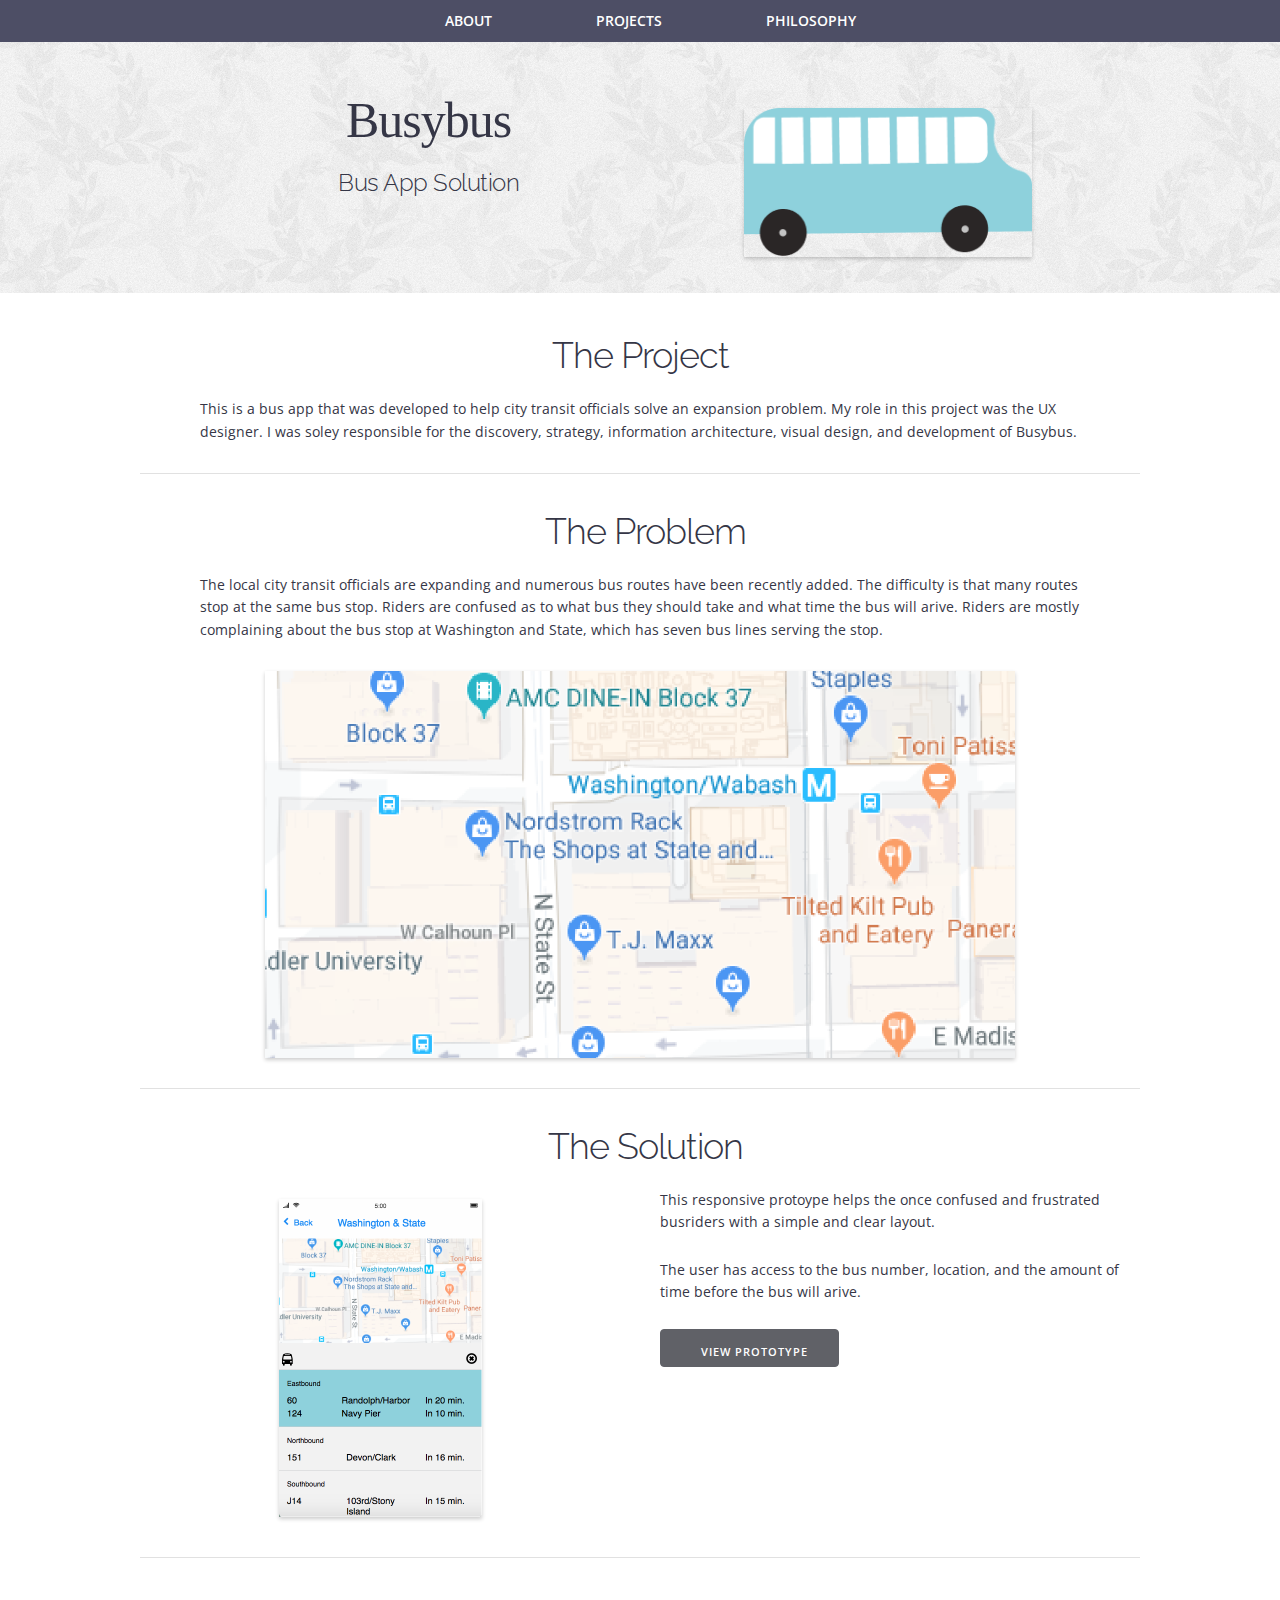
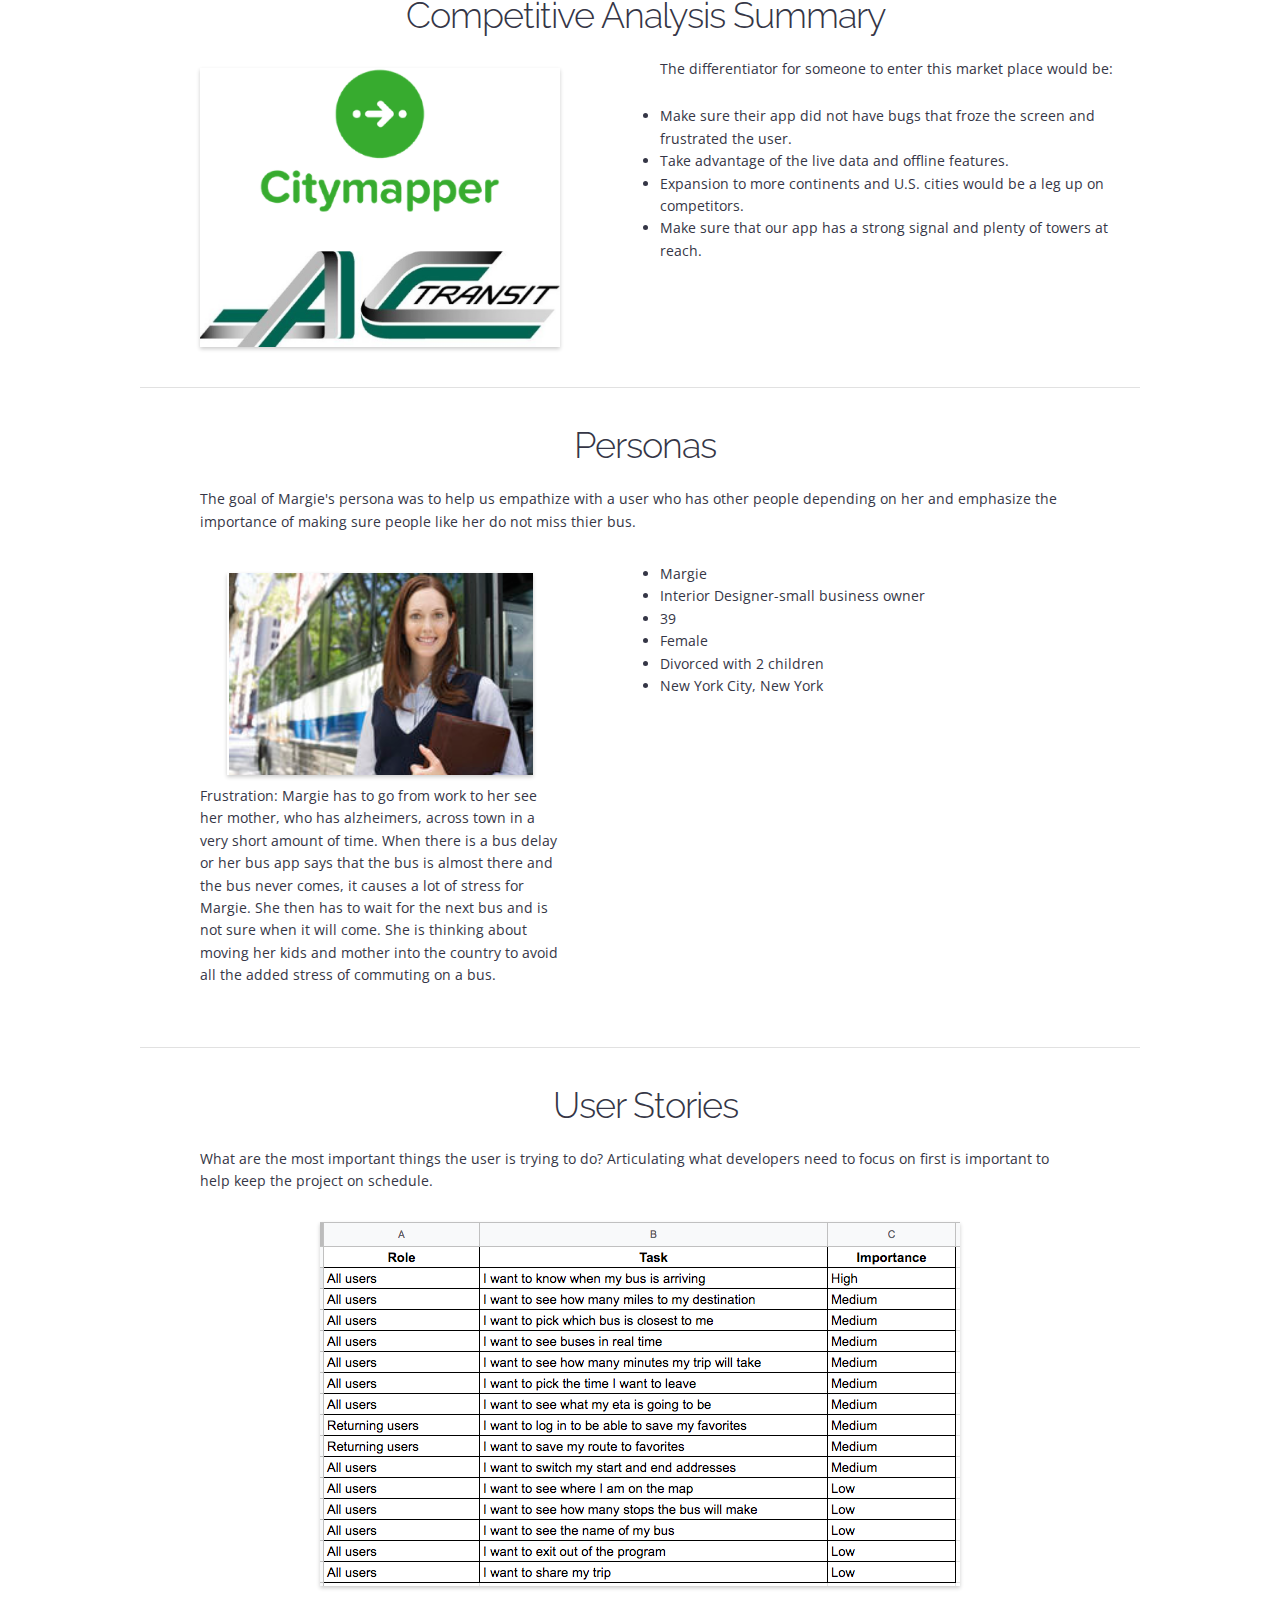
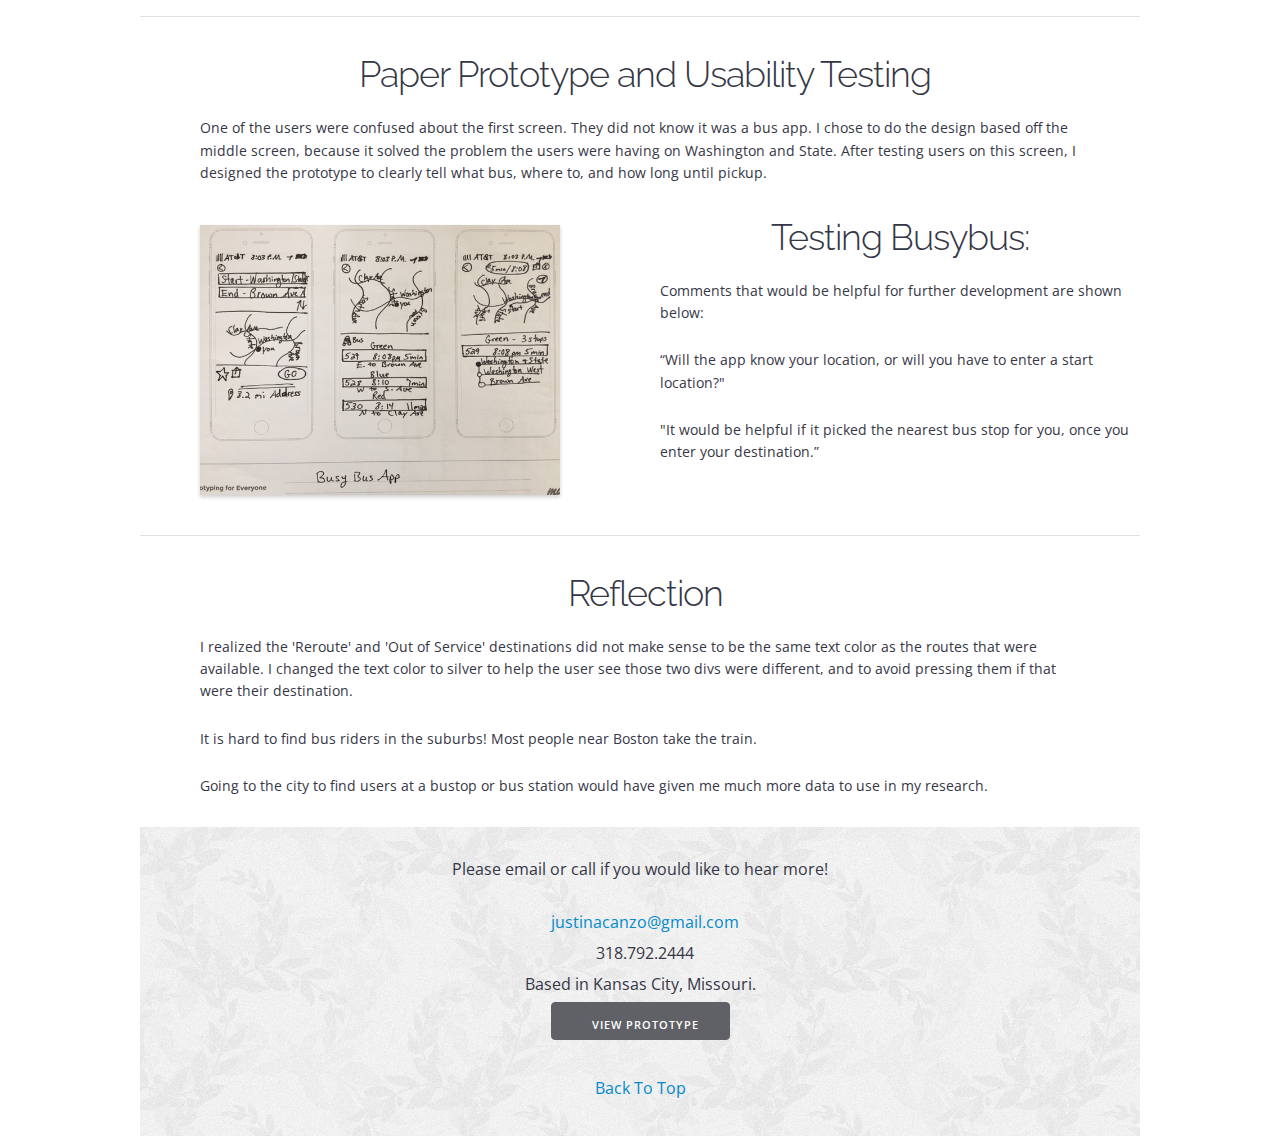
<file: busybus.html>
<!DOCTYPE html>
<html lang="en">

<head>
	<title>Justina Canzoneri</title>
	<meta name="description" content="Justina Canzoneri is a UX designer in the Greater Boston area.">
	<meta charset="utf-8">
	<meta name="viewport" content="width=device-width, initial-scale=1.0">

	<!-- FONT -->
	<link href="https://fonts.googleapis.com/css?family=Carolyna+Two|Open+Sans|Raleway" rel="stylesheet">

	<!-- CSS -->
	<link rel="stylesheet" href="css/normalize.css" type="text/css">
	<link rel="stylesheet" href="css/skeleton.css" type="text/css">
	<link rel="stylesheet" href="css/style.css" type="text/css">
	<link rel="stylesheet" href="https://use.fontawesome.com/releases/v5.6.3/css/all.css" integrity="sha384-UHRtZLI+pbxtHCWp1t77Bi1L4ZtiqrqD80Kn4Z8NTSRyMA2Fd33n5dQ8lWUE00s/" crossorigin="anonymous">


	<!-- Favicon -->
	<link rel="icon" type="image/png" href="images/favicon.png">

	<script>
		(function (i, s, o, g, r, a, m) {
			i['GoogleAnalyticsObject'] = r;
			i[r] = i[r] || function () {
				(i[r].q = i[r].q || []).push(arguments)
			}, i[r].l = 1 * new Date();
			a = s.createElement(o),
				m = s.getElementsByTagName(o)[0];
			a.async = 1;
			a.src = g;
			m.parentNode.insertBefore(a, m)
		})(window, document, 'script', 'https://www.google-analytics.com/analytics.js', 'ga');

		ga('create', 'UA-27546356-1', 'auto');
		ga('send', 'pageview');
	</script>

</head>

<body>

	<!--Nav Start-->
	<nav class="navbar">
		<ul class="nav">
			<li><a href="index.html">About</a></li>
			<li><a href="index.html#projects">Projects</a></li>
			<li><a href="index.html#philosophy">Philosophy</a></li>
		</ul>
	</nav>
	<!--Nav End-->

	<!--Header Start-->
	<div class="pattern">
		<div class="container">
			<a class="anchor" id="top"></a>
			<div class="row">
				<div class="seven columns casetitle2">
					<h1>Busybus</h1>

					<h5>Bus App Solution</h5>
				</div>
				<div class="five columns">
					<img src="images/busybus_vector.png" class="u-max-full-width" alt="Busybus logo">
				</div>
			</div>
		</div>
	</div>
	<div class="container" id="casebody">
		<h2>The Project</h2>
		<p class="centerfull">This is a bus app that was developed to help city transit officials solve an expansion problem. My role in this project was the UX designer. I was soley responsible for the discovery, strategy, information architecture, visual design, and development of Busybus.</p>
		<hr>

		<h2><i class="far fa-thumbs-down"></i>The Problem</h2>
		<p class="centerfull"> The local city transit officials are expanding and numerous bus routes have been recently added. The difficulty is that many routes stop at the same bus stop. Riders are confused as to what bus they should take and what time the bus will arive.

Riders are mostly complaining about the bus stop at Washington and State, which has seven bus lines serving the stop.</p>
		<img src="images/busybus_map.png" class="u-max-full-width centerimage" alt="Busybus map">
		<hr>

		<h2><i class="far fa-thumbs-up"></i>The Solution</h2>
		<div class="row">
			<div class="six columns">
				<img src="images/busybus.png" class="u-max-full-width centerimage" alt="busybus prototype">
			</div>
			<div class="six columns">
				<p>This responsive protoype helps the once confused and frustrated busriders with a simple and clear layout.</p>
				<p>The user has access to the bus number, location, and the amount of time before the bus will arive.</p>
				<p></p>
				<a class="button button-primary" href="https://justinacanzo.github.io/Busy-Bus-App/" target="_blank"><i class="fas fa-mobile-alt" style="font-size:20px;margin-top:8px;"></i> View Prototype</a>
			</div>
		</div>
		<hr>

		<h2><i class="fa fa-desktop"></i> Competitive Analysis Summary</h2>
		<div class="row">

			<div class="six columns">
				<img src="images/buslogos.png" class="u-max-full-width centerimage" alt="Logo competitive analysis">
			</div>

			<div class="six columns">
				<p>The differentiator for someone to enter this market place would be:</p>
				<ul>
					<li>Make sure their app did not have bugs that froze the screen and frustrated the user.</li>
					<li>Take advantage of the live data and offline features.</li>
					<li>Expansion to more continents and U.S. cities would be a leg up on competitors.</li>
					<li>Make sure that our app has a strong signal and plenty of towers at reach.</li>
				</ul>
			</div>
		</div>
		<hr>



		<h2><i class="fa fa-users"></i>Personas</h2>
		<p class="centerfull">The goal of Margie's persona was to help us empathize with a user who has other people depending on her and emphasize the importance of making sure people like her do not miss thier bus.</p>
		<div class="row">
			<div class="six columns">
				<img src="images/margie_persona.png" class="u-max-full-width centerimage" alt="persona image">
				<p class="centerfull">Frustration:  Margie has to go from work to her see her mother, who has alzheimers, across town in a very short amount of time. When there is a bus delay or her bus app says that the bus is almost there and the bus never comes, it causes a lot of stress for Margie. She then has to wait for the next bus and is not sure when it will come. She is thinking about moving her kids and mother into the country to avoid all the added stress of commuting on a bus.</p>
			</div>
			<div class="six columns">
				<ul>
				<li>Margie</li>
				<li>Interior Designer-small business owner</li>
				<li>39</li>
				<li>Female</li>
				<li>Divorced with 2 children</li>
				<li>New York City, New York</li>
				</ul>
			</div>
		</div>
		<hr>

		<h2><i class="fa fa-edit"></i> User Stories </h2>
		<p class="centerfull">What are the most important things the user is trying to do? Articulating what developers need to focus on first is important to help keep the project on schedule.</p>
		<img src="images/User_story.png" class="u-max-full-width centerimage" alt="wireframes">
		<hr>

		<h2><i class="fa fa-pen"></i> Paper Prototype and Usability Testing </h2>
		<p class="centerfull">One of the users were confused about the first screen. They did not know it was a bus app. I chose to do the design based off the middle screen, because it solved the problem the users were having on Washington and State. After testing users on this screen, I designed the prototype to clearly tell what bus, where to, and how long until pickup.</p>
		<div class="row">

			<div class="six columns">
				<img src="images/busybus_prototype.png" class="u-max-full-width centerimage" alt="paper prototype">

			</div>
			<div class="six columns">
				<h2>Testing Busybus:</h2>
				<p>Comments that would be helpful for further development are shown below:</p>
				<p>“Will the app know your location, or will you have to enter a start location?"</p>
				<p>"It would be helpful if it picked the nearest bus stop for you, once you enter your destination.”</p>
			</div>
		</div>
		<hr>

		<h2><i class="fas fa-search"></i> Reflection</h2>
		<div class="row">

			<div class="six columns">
			</div>
			<div class="centerfull">
				<p>I realized the 'Reroute' and 'Out of Service' destinations did not make sense to be the same text color as the routes that were available. I changed the text color to silver to help the user see those two divs were different, and to avoid pressing them if that were their destination.</p>
				<p>It is hard to find bus riders in the suburbs! Most people near Boston take the train.</p>
				<p>Going to the city to find users at a bustop or bus station would have given me much more data to use in my research.</p>
			</div>
			</div>
	<!--Contact Start-->
	<div class="pattern">
		<div id="contactblock" class="container">

			<p>Please email or call if you would like to hear more!</p>
			<br>
			<p><a href="mailto:justinacanzo@gmail.com"><i class="fa fa-envelope"></i>justinacanzo@gmail.com</a></p>
			<p><i class="fa fa-phone"></i>318.792.2444</p>
			<p>Based in Kansas City, Missouri.</p>

			<a class="button button-primary" href="https://justinacanzo.github.io/Busy-Bus-App/" target="_blank"><i class="fas fa-mobile-alt" style="font-size:20px;margin-top:8px;"></i> View Prototype</a>
			<p>
				<br><a href="#top">Back To Top</a></p>
		</div>
	</div>
	<!--Contact End-->
	<script src="js/jquery.min.js"></script>
	<script src="js/scripts.js"></script>
</body>

</html>
</file>
<file: css/skeleton.css>
/*
* Skeleton V2.0.4
* Copyright 2014, Dave Gamache
* www.getskeleton.com
* Free to use under the MIT license.
* http://www.opensource.org/licenses/mit-license.php
* 12/29/2014
*/


/* Table of contents
â€“â€“â€“â€“â€“â€“â€“â€“â€“â€“â€“â€“â€“â€“â€“â€“â€“â€“â€“â€“â€“â€“â€“â€“â€“â€“â€“â€“â€“â€“â€“â€“â€“â€“â€“â€“â€“â€“â€“â€“â€“â€“â€“â€“â€“â€“â€“â€“â€“â€“
- Grid
- Base Styles
- Typography
- Links
- Buttons
- Forms
- Lists
- Code
- Tables
- Spacing
- Utilities
- Clearing
- Media Queries
*/


/* Grid
â€“â€“â€“â€“â€“â€“â€“â€“â€“â€“â€“â€“â€“â€“â€“â€“â€“â€“â€“â€“â€“â€“â€“â€“â€“â€“â€“â€“â€“â€“â€“â€“â€“â€“â€“â€“â€“â€“â€“â€“â€“â€“â€“â€“â€“â€“â€“â€“â€“â€“ */


/*.container {
	position: relative;
	width: 100%;
	max-width: 1140px;
	margin: 0 auto;
	padding: 0 20px;
	box-sizing: border-box;
}

.column,
.columns {
	width: 100%;
	float: left;
	box-sizing: border-box;
}


/* For devices larger than 850px */


/*@media (min-width: 850px) {
	.container {
		width: 90%;
		padding: 0;
	}
}


/* For devices larger than 1000px */


/*@media (min-width: 1000px) {
	.container {
		width: 80%;
	}
	.column,
	.columns {
		margin-left: 4%;
	}
	.column:first-child,
	.columns:first-child {
		margin-left: 0;
	}
	.one.column,
	.one.columns {
		width: 4.66666666667%;
	}
	.two.columns {
		width: 13.3333333333%;
	}
	.three.columns {
		width: 22%;
	}
	.four.columns {
		width: 30.6666666667%;
	}
	.five.columns {
		width: 39.3333333333%;
	}
	.six.columns {
		width: 48%;
	}
	.seven.columns {
		width: 56.6666666667%;
	}
	.eight.columns {
		width: 65.3333333333%;
	}
	.nine.columns {
		width: 74.0%;
	}
	.ten.columns {
		width: 82.6666666667%;
	}
	.eleven.columns {
		width: 91.3333333333%;
	}
	.twelve.columns {
		width: 100%;
		margin-left: 0;
	}
	.one-third.column {
		width: 30.6666666667%;
	}
	.two-thirds.column {
		width: 65.3333333333%;
	}
	.one-half.column {
		width: 48%;
	}
	/* Offsets */


/*.offset-by-one.column,
	.offset-by-one.columns {
		margin-left: 8.66666666667%;
	}
	.offset-by-two.column,
	.offset-by-two.columns {
		margin-left: 17.3333333333%;
	}
	.offset-by-three.column,
	.offset-by-three.columns {
		margin-left: 26%;
	}
	.offset-by-four.column,
	.offset-by-four.columns {
		margin-left: 34.6666666667%;
	}
	.offset-by-five.column,
	.offset-by-five.columns {
		margin-left: 43.3333333333%;
	}
	.offset-by-six.column,
	.offset-by-six.columns {
		margin-left: 52%;
	}
	.offset-by-seven.column,
	.offset-by-seven.columns {
		margin-left: 60.6666666667%;
	}
	.offset-by-eight.column,
	.offset-by-eight.columns {
		margin-left: 69.3333333333%;
	}
	.offset-by-nine.column,
	.offset-by-nine.columns {
		margin-left: 78.0%;
	}
	.offset-by-ten.column,
	.offset-by-ten.columns {
		margin-left: 86.6666666667%;
	}
	.offset-by-eleven.column,
	.offset-by-eleven.columns {
		margin-left: 95.3333333333%;
	}
	.offset-by-one-third.column,
	.offset-by-one-third.columns {
		margin-left: 34.6666666667%;
	}
	.offset-by-two-thirds.column,
	.offset-by-two-thirds.columns {
		margin-left: 69.3333333333%;
	}
	.offset-by-one-half.column,
	.offset-by-one-half.columns {
		margin-left: 52%;
	}
}*/

.container {
	position: relative;
	width: 100%;
	max-width: 1000px;
	margin: 0 auto;
	padding: 0 20px;
	box-sizing: border-box;
}

.column,
.columns {
	width: 100%;
	float: left;
	box-sizing: border-box;
}


/* For devices larger than 400px */

@media (min-width: 400px) {
	.container {
		width: 90%;
		padding: 0;
	}
}


/* For devices larger than 550px */

@media (min-width: 770px) {
	.container {
		width: 80%;
	}
	.column,
	.columns {
		margin-left: 4%;
	}
	.column:first-child,
	.columns:first-child {
		margin-left: 0;
	}
	.one.column,
	.one.columns {
		width: 4.66666666667%;
	}
	.two.columns {
		width: 13.3333333333%;
	}
	.three.columns {
		width: 22%;
	}
	.four.columns {
		width: 30.6666666667%;
	}
	.five.columns {
		width: 39.3333333333%;
		margin-top: 8%;
	}
	.six.columns {
		width: 48%;
	}
	.seven.columns {
		width: 56.6666666667%;
	}
	.eight.columns {
		width: 65.3333333333%;
	}
	.nine.columns {
		width: 74.0%;
	}
	.ten.columns {
		width: 82.6666666667%;
	}
	.eleven.columns {
		width: 91.3333333333%;
	}
	.twelve.columns {
		width: 100%;
		margin-left: 0;
	}
	.one-third.column {
		width: 30.6666666667%;
	}
	.two-thirds.column {
		width: 65.3333333333%;
	}
	.one-half.column {
		width: 48%;
	}
	/* Offsets */
	.offset-by-one.column,
	.offset-by-one.columns {
		margin-left: 8.66666666667%;
	}
	.offset-by-two.column,
	.offset-by-two.columns {
		margin-left: 17.3333333333%;
	}
	.offset-by-three.column,
	.offset-by-three.columns {
		margin-left: 26%;
	}
	.offset-by-four.column,
	.offset-by-four.columns {
		margin-left: 34.6666666667%;
	}
	.offset-by-five.column,
	.offset-by-five.columns {
		margin-left: 43.3333333333%;
	}
	.offset-by-six.column,
	.offset-by-six.columns {
		margin-left: 52%;
	}
	.offset-by-seven.column,
	.offset-by-seven.columns {
		margin-left: 60.6666666667%;
	}
	.offset-by-eight.column,
	.offset-by-eight.columns {
		margin-left: 69.3333333333%;
	}
	.offset-by-nine.column,
	.offset-by-nine.columns {
		margin-left: 78.0%;
	}
	.offset-by-ten.column,
	.offset-by-ten.columns {
		margin-left: 86.6666666667%;
	}
	.offset-by-eleven.column,
	.offset-by-eleven.columns {
		margin-left: 95.3333333333%;
	}
	.offset-by-one-third.column,
	.offset-by-one-third.columns {
		margin-left: 34.6666666667%;
	}
	.offset-by-two-thirds.column,
	.offset-by-two-thirds.columns {
		margin-left: 69.3333333333%;
	}
	.offset-by-one-half.column,
	.offset-by-one-half.columns {
		margin-left: 52%;
	}
}


/* Base Styles
â€“â€“â€“â€“â€“â€“â€“â€“â€“â€“â€“â€“â€“â€“â€“â€“â€“â€“â€“â€“â€“â€“â€“â€“â€“â€“â€“â€“â€“â€“â€“â€“â€“â€“â€“â€“â€“â€“â€“â€“â€“â€“â€“â€“â€“â€“â€“â€“â€“â€“ */


/* NOTE
html is set to 62.5% so that all the REM measurements throughout Skeleton
are based on 10px sizing. So basically 1.5rem = 15px :) */

html {
	font-size: 62.5%;
}

body {
	font-size: 14px;
	/* currently ems cause chrome bug misinterpreting rems on body element */
	line-height: 1.6;
	font-family: 'Open Sans', sans-serif;
	color: #353646;
}


/* Typography
â€“â€“â€“â€“â€“â€“â€“â€“â€“â€“â€“â€“â€“â€“â€“â€“â€“â€“â€“â€“â€“â€“â€“â€“â€“â€“â€“â€“â€“â€“â€“â€“â€“â€“â€“â€“â€“â€“â€“â€“â€“â€“â€“â€“â€“â€“â€“â€“â€“â€“ */

h1,
h2,
h3,
h4,
h5,
h6 {
	margin-top: 0;
	margin-bottom: 2rem;
	font-weight: 300;
	font-family: 'Open Sans', sans-serif;
}

h1 {
	font-family: 'Carolina', cursive;
	font-size: 4.0rem;
	line-height: 1.2;
	letter-spacing: -.1rem;
}

h2 {
	font-size: 3.0rem;
	line-height: 1.25;
	letter-spacing: -.1rem;
	text-align: center;
	font-family: 'Raleway', sans-serif;
}

h3 {
	font-size: 2.6rem;
	line-height: 1.3;
	letter-spacing: -.1rem;
	text-align: center;
	font-family: 'Raleway', sans-serif;
}

h4 {
	font-size: 2.4rem;
	line-height: 1.35;
	letter-spacing: -.08rem;
	font-family: 'Raleway', sans-serif;
}

h5 {
	font-size: 1.8rem;
	line-height: 1.5;
	letter-spacing: -.05rem;
	font-family: 'Raleway', sans-serif;
}

h6 {
	font-size: 1.5rem;
	line-height: 1.6;
	letter-spacing: 0;
	font-family: 'Open Sans', sans-serif;
}


/* Larger than phablet */

@media (min-width: 550px) {
	h1 {
		font-family: 'Carolyna', cursive;
		font-size: 5.0rem;
		line-height: 1;
	}
	h2 {
		font-size: 3.6rem;
	}
	h3 {
		font-size: 3.0rem;
	}
	h4 {
		font-size: 2.4rem;
	}
	h5 {
		font-size: 2.4rem;
	}
	h6 {
		font-size: 1.5rem;
	}
}

p {
	margin-top: 0;
}


/* Links
â€“â€“â€“â€“â€“â€“â€“â€“â€“â€“â€“â€“â€“â€“â€“â€“â€“â€“â€“â€“â€“â€“â€“â€“â€“â€“â€“â€“â€“â€“â€“â€“â€“â€“â€“â€“â€“â€“â€“â€“â€“â€“â€“â€“â€“â€“â€“â€“â€“â€“ */

a {
	text-decoration: none;
	color: #028BCC;
}

a:hover {
	/*color: #028BCC;*/
	text-decoration: underline;
}


/* Buttons
â€“â€“â€“â€“â€“â€“â€“â€“â€“â€“â€“â€“â€“â€“â€“â€“â€“â€“â€“â€“â€“â€“â€“â€“â€“â€“â€“â€“â€“â€“â€“â€“â€“â€“â€“â€“â€“â€“â€“â€“â€“â€“â€“â€“â€“â€“â€“â€“â€“â€“ */

.button,
button,
input[type="submit"],
input[type="reset"],
input[type="button"] {
	display: inline-block;
	height: 38px;
	padding: 0 30px;
	color: #555;
	text-align: center;
	font-size: 11px;
	font-weight: 600;
	line-height: 38px;
	letter-spacing: .1rem;
	text-transform: uppercase;
	text-decoration: none;
	white-space: nowrap;
	background-color: transparent;
	border-radius: 4px;
	border: 1px solid #bbb;
	cursor: pointer;
	box-sizing: border-box;
}

.button:hover,
button:hover,
input[type="submit"]:hover,
input[type="reset"]:hover,
input[type="button"]:hover,
.button:focus,
button:focus,
input[type="submit"]:focus,
input[type="reset"]:focus,
input[type="button"]:focus {
	color: #333;
	border-color: #888;
	outline: 0;
}

.button.button-primary,
button.button-primary,
input[type="submit"].button-primary,
input[type="reset"].button-primary,
input[type="button"].button-primary {
	color: #FFF;
	background-color: #606167;
	border-color: #606167;
}

.button.button-primary:hover,
button.button-primary:hover,
input[type="submit"].button-primary:hover,
input[type="reset"].button-primary:hover,
input[type="button"].button-primary:hover,
.button.button-primary:focus,
button.button-primary:focus,
input[type="submit"].button-primary:focus,
input[type="reset"].button-primary:focus,
input[type="button"].button-primary:focus {
	color: #FFF;
	background-color: #FED39D;
	border-color: #0f727f;
	text-decoration: none;
}


/* Forms
â€“â€“â€“â€“â€“â€“â€“â€“â€“â€“â€“â€“â€“â€“â€“â€“â€“â€“â€“â€“â€“â€“â€“â€“â€“â€“â€“â€“â€“â€“â€“â€“â€“â€“â€“â€“â€“â€“â€“â€“â€“â€“â€“â€“â€“â€“â€“â€“â€“â€“ */

input[type="email"],
input[type="number"],
input[type="search"],
input[type="text"],
input[type="tel"],
input[type="url"],
input[type="password"],
textarea,
select {
	height: 38px;
	padding: 6px 10px;
	/* The 6px vertically centers text on FF, ignored by Webkit */
	background-color: #fff;
	border: 1px solid #D1D1D1;
	border-radius: 4px;
	box-shadow: none;
	box-sizing: border-box;
}


/* Removes awkward default styles on some inputs for iOS */

input[type="email"],
input[type="number"],
input[type="search"],
input[type="text"],
input[type="tel"],
input[type="url"],
input[type="password"],
textarea {
	-webkit-appearance: none;
	-moz-appearance: none;
	appearance: none;
}

textarea {
	min-height: 65px;
	padding-top: 6px;
	padding-bottom: 6px;
}

input[type="email"]:focus,
input[type="number"]:focus,
input[type="search"]:focus,
input[type="text"]:focus,
input[type="tel"]:focus,
input[type="url"]:focus,
input[type="password"]:focus,
textarea:focus,
select:focus {
	border: 1px solid #33C3F0;
	outline: 0;
}

label,
legend {
	display: block;
	margin-bottom: .5rem;
	font-weight: 600;
}

fieldset {
	padding: 0;
	border-width: 0;
}

input[type="checkbox"],
input[type="radio"] {
	display: inline;
}

label > .label-body {
	display: inline-block;
	margin-left: .5rem;
	font-weight: normal;
}


/* Lists
â€“â€“â€“â€“â€“â€“â€“â€“â€“â€“â€“â€“â€“â€“â€“â€“â€“â€“â€“â€“â€“â€“â€“â€“â€“â€“â€“â€“â€“â€“â€“â€“â€“â€“â€“â€“â€“â€“â€“â€“â€“â€“â€“â€“â€“â€“â€“â€“â€“â€“ */

ul {
	list-style: disc outside;
}

ol {
	list-style: decimal inside;
}

ol,
ul {
	padding-left: 0;
	margin-top: 0;
}

ul ul,
ul ol,
ol ol,
ol ul {
	margin: 1.5rem 0 1.5rem 3rem;
	font-size: 90%;
}

li {
	margin-bottom: 0rem;
}


/* Code
â€“â€“â€“â€“â€“â€“â€“â€“â€“â€“â€“â€“â€“â€“â€“â€“â€“â€“â€“â€“â€“â€“â€“â€“â€“â€“â€“â€“â€“â€“â€“â€“â€“â€“â€“â€“â€“â€“â€“â€“â€“â€“â€“â€“â€“â€“â€“â€“â€“â€“ */

code {
	padding: .2rem .5rem;
	margin: 0 .2rem;
	font-size: 90%;
	white-space: nowrap;
	background: #F1F1F1;
	border: 1px solid #E1E1E1;
	border-radius: 4px;
}

pre > code {
	display: block;
	padding: 1rem 1.5rem;
	white-space: pre;
}


/* Tables
â€“â€“â€“â€“â€“â€“â€“â€“â€“â€“â€“â€“â€“â€“â€“â€“â€“â€“â€“â€“â€“â€“â€“â€“â€“â€“â€“â€“â€“â€“â€“â€“â€“â€“â€“â€“â€“â€“â€“â€“â€“â€“â€“â€“â€“â€“â€“â€“â€“â€“ */

th,
td {
	padding: 12px 15px;
	text-align: left;
	border-bottom: 1px solid #E1E1E1;
}

th:first-child,
td:first-child {
	padding-left: 0;
}

th:last-child,
td:last-child {
	padding-right: 0;
}


/* Spacing
â€“â€“â€“â€“â€“â€“â€“â€“â€“â€“â€“â€“â€“â€“â€“â€“â€“â€“â€“â€“â€“â€“â€“â€“â€“â€“â€“â€“â€“â€“â€“â€“â€“â€“â€“â€“â€“â€“â€“â€“â€“â€“â€“â€“â€“â€“â€“â€“â€“â€“ */

button,
.button {
	margin-bottom: 1rem;
}

input,
textarea,
select,
fieldset {
	margin-bottom: 1.5rem;
}

pre,
blockquote,
dl,
figure,
table,
p,
ul,
ol,
form {
	margin-bottom: 2.5rem;
}


/* Utilities
â€“â€“â€“â€“â€“â€“â€“â€“â€“â€“â€“â€“â€“â€“â€“â€“â€“â€“â€“â€“â€“â€“â€“â€“â€“â€“â€“â€“â€“â€“â€“â€“â€“â€“â€“â€“â€“â€“â€“â€“â€“â€“â€“â€“â€“â€“â€“â€“â€“â€“ */

.u-full-width {
	width: 100%;
	box-sizing: border-box;
}

.u-max-full-width {
	max-width: 75%;
	box-sizing: border-box;
	box-shadow: 0px 2px 4px 0px rgba(0, 0, 0, 0.20);
}

.u-pull-right {
	float: right;
}

.u-pull-left {
	float: left;
}


/* Misc
â€“â€“â€“â€“â€“â€“â€“â€“â€“â€“â€“â€“â€“â€“â€“â€“â€“â€“â€“â€“â€“â€“â€“â€“â€“â€“â€“â€“â€“â€“â€“â€“â€“â€“â€“â€“â€“â€“â€“â€“â€“â€“â€“â€“â€“â€“â€“â€“â€“â€“ */

hr {
	margin-top: 3rem;
	margin-bottom: 3.5rem;
	border-width: 0;
	border-top: 1px solid #E1E1E1;
}


/* Clearing
â€“â€“â€“â€“â€“â€“â€“â€“â€“â€“â€“â€“â€“â€“â€“â€“â€“â€“â€“â€“â€“â€“â€“â€“â€“â€“â€“â€“â€“â€“â€“â€“â€“â€“â€“â€“â€“â€“â€“â€“â€“â€“â€“â€“â€“â€“â€“â€“â€“â€“ */


/* Self Clearing Goodness */

.container:after,
.row:after,
.u-cf {
	content: "";
	display: table;
	clear: both;
}


/* Media Queries
â€“â€“â€“â€“â€“â€“â€“â€“â€“â€“â€“â€“â€“â€“â€“â€“â€“â€“â€“â€“â€“â€“â€“â€“â€“â€“â€“â€“â€“â€“â€“â€“â€“â€“â€“â€“â€“â€“â€“â€“â€“â€“â€“â€“â€“â€“â€“â€“â€“â€“ */


/*
Note: The best way to structure the use of media queries is to create the queries
near the relevant code. For example, if you wanted to change the styles for buttons
on small devices, paste the mobile query code up in the buttons section and style it
there.
*/


/* Larger than mobile */

@media (min-width: 400px) {}


/* Larger than phablet (also point when grid becomes active) */

@media (min-width: 550px) {}


/* Larger than tablet */

@media (min-width: 750px) {}


/* Larger than desktop */

@media (min-width: 1000px) {}


/* Larger than Desktop HD */

@media (min-width: 1200px) {}
</file>
<file: css/style.css>
.navbar {
		display: block;
		margin: 0 auto;
		background-color: #4D4E65;
		padding: 10px;
		position: fixed;
		top: 0;
		width: 100%;
		z-index: 999;
		text-align: center;
	}

	.nav {
		list-style: none;
		margin: 0;
		padding: 0;
		text-align: center;
	}

	.nav li {
		display: inline;
	}

	.nav a {
		display: inline-block;
		padding: 0 20px;
		color: white;
		text-decoration: none;
		text-transform: uppercase;
		font-weight: 600;
	}

	.nav a:hover {
		color: #FED39D;
	}

	a.anchor {
		display: block;
		position: relative;
		top: -70px;
		visibility: hidden;
	}

	.pattern {
		background-image: url(../images/backgroundpattern.png);
		padding: 30px;
	}

	.toppattern {
		background-image: url(../images/backgroundpattern.png);
		padding-top: 40px;
		padding-bottom: 20px;
	}

	#mainHeader {
		margin-top: 10px;
	}

	#title {
		display: none;

	}

	#secondarytitle {
		margin-top: 10px;
		text-align: center;
	}

	.contact {
		margin-top: 30px;
		margin-bottom: 20px;
		background-color: #EDEDEF;
		border-radius: 8px;
		padding: 10px;
		text-align: center;
		box-shadow: 0px 2px 4px 0px rgba(0, 0, 0, 0.20);
	}

	.contact p {
		margin-bottom: 5px;
	}

	.social {
		font-size: 40px;
		margin: -10px;
	}

	i {
		margin-right: 10px;
	}

	#journey {
		margin-top: 40px;
		margin-bottom: 30px;
	}

	.timelineblock {
		width: 100%;
		background-image: url(../images/mobiletimeline.png);
		background-repeat: no-repeat;
		background-position: top;
		background-size: contain;
	}

	.timelineblock h6 {
		padding-top: 10%;
		font-size: 16px;
		text-align: left;
		padding-left: 18%;
	}

	.timelineblock p {
		padding: 3% 15%;
	}

	#hobbies {
		margin-bottom: 30px;
	}

	#workbox {
		padding-bottom: 30px;
	}

	.casestudy img:last-child {
		display: none;
	}

	.casestudy img:first-child {
		display: block;
		margin: 0 auto;
	}

	.casestudy:hover img:first-child {
		display: none
	}

	.casestudy:hover img:last-child {
		display: block;
		margin: 0 auto;
	}

	#myphilosophy {
		margin-top: 30px;
		margin-bottom: 30px;
	}

	#myphilosophy img {
		display: block;
		margin: 30px auto;
	}

	#contactblock {
		text-align: center;
	}

	#contactblock p {
		margin-bottom: 5px;
		font-size: 16px;
	}

	h2 {
		position: relative;
	}

	h2 span {
		position: absolute;
		top: -50px;
	}
	/* Case studies */

	.workimg {
		margin-bottom: 30px;
	}

	.casetitle {
		margin-top: 100px;
		text-align: center;
	}

	.casetitle2 {
		margin-top: 65px;
		text-align: center;
	}

	#casebody {
		margin-top: 40px;
	}

	.centerfull {
		margin: 0 0 30px;
		text-align: left;
	}

	h5 {
		text-align: center;
	}

	.centerimage {
		display: block;
		margin: 10px auto;
	}

	h6 {
		text-align: center;
		font-weight: 600;
	}

	blockquote {
		text-align: center;
	}

	.strong {
		font-weight: 600;
	}

	/* Larger than mobile */

	@media (min-width: 450px) {
		.nav a {
			padding: 0 30px;
		}
		.calign {
			text-align: center;
		}
	}
	/* timeline switch */

	@media (min-width: 700px) {
		#timelinelist {
			background: url(../images/UXtimeline2.svg) no-repeat;
			background-size: contain;
			background-position: center;
			max-height: 830px;
			text-indent: -9999px;
		}
		.timelineblock {
			width: 100%;
			background-image: none;
		}
	}
	/* Larger than tablet */

	@media (min-width: 770px) {
		.contact {
			text-align: right;
		}
		.nav a {
			padding: 0 50px;
		}
		.centerfull {
			margin: 0 60px 30px;
		}
		.valign {
			margin-top: 10px;
		}
		.valignhalf {
			margin-top: 0px;
		}
		.valigndouble {
			margin-top: 50px;
		}
		#secondarytitle {
			display: none;
		}
		#title {
			display: inline;
			margin-top: 55px;
		}
	}
	/* Larger than desktop */

	@media (min-width: 1000px) {
		/*.contact {
			padding: 20px;
			text-align: right;
		}*/
		h4 {
			font-size: 2rem;
		}
		#myprocess p {
			margin-left: 50px;
			margin-right: 50px;
		}
		.workimg {
			margin-bottom: 0px;
		}
	}
	/* custom desktop */

	@media (min-width: 1130px) {
		.valign {
			margin-top: 30px;
		}
		.valignhalf {
			margin-top: 15px;
		}
		.valigndouble {
			margin-top: 60px;
		}
	}
	/* Larger than Desktop HD */

	@media (min-width: 1400px) {
		.contact p {
			margin-bottom: 5px;
		}
		h4 {
			font-size: 2.6rem;
		}
		.valign {
			margin-top: 60px;
		}
		.valignhalf {
			margin-top: 35px;
		}
		.valigndouble {
			margin-top: 120px;
		}
	}

	.timeline {
		width: 100%;
		position: relative;
		list-style: none;
		padding: 30px 0;
		padding-bottom: 60px;
		overflow: hidden;
	}

	.timeline * {
		-webkit-box-sizing: border-box;
		-moz-box-sizing: border-box;
		box-sizing: border-box;
	}
	/*TIMELINE*/

	.timeline__title {
		display: block;
		padding: 5px 45px;
		margin-bottom: 5px;
		position: relative;
		border-bottom: 5px solid #028BCC;
		font-size: 18px;
		white-space: nowrap;
	}

	.timeline__title:after {
		content: '';
		display: block;
		position: absolute;
		-webkit-border-radius: 50px;
		-moz-border-radius: 50px;
		border-radius: 50px;
		background: #028BCC;
		height: 13px;
		width: 13px;
		bottom: -9px;
	}

	.timeline__number {
		display: block;
		height: 45px;
		width: 45px;
		background: #fe373b;
		color: #fff;
		border: 5px solid #FED39D;
		-webkit-border-radius: 50px;
		-moz-border-radius: 50px;
		border-radius: 50px;
		position: absolute;
		left: 50%;
		top: 44px;
		padding: 5px 0;
		text-align: center;
		-webkit-box-sizing: border-box;
		-moz-box-sizing: border-box;
		box-sizing: border-box;
		-webkit-transform: translateX(-50%);
		-moz-transform: translateX(-50%);
		-ms-transform: translateX(-50%);
		-o-transform: translateX(-50%);
		transform: translateX(-50%);
		z-index: 100;
		font-weight: 300;
		font-size: 24px;
		line-height: 1em;
	}

	.timeline__arc {
		display: block;
		-webkit-border-radius: 50px;
		-moz-border-radius: 50px;
		border-radius: 50px;
		height: 72px;
		width: 72px;
		border: 5px solid transparent;
		border-top-color: #028BCC;
		position: absolute;
		left: 50%;
		-webkit-transform: translateX(-50%) rotate(45deg);
		-moz-transform: translateX(-50%) rotate(45deg);
		-ms-transform: translateX(-50%) rotate(45deg);
		-o-transform: translateX(-50%) rotate(45deg);
		transform: translateX(-50%) rotate(45deg);
		z-index: 101;
		top: 32px;
		margin-left: -1px;
	}

	.timeline__arc--bottom {
		-webkit-transform: translateX(-50%) rotate(-135deg);
		-moz-transform: translateX(-50%) rotate(-135deg);
		-ms-transform: translateX(-50%) rotate(-135deg);
		-o-transform: translateX(-50%) rotate(-135deg);
		transform: translateX(-50%) rotate(-135deg);
		top: 30px;
	}

	.timeline__arc--bottom:before {
		content: '';
		display: block;
		position: absolute;
		-webkit-border-radius: 50px;
		-moz-border-radius: 50px;
		border-radius: 50px;
		background: #028BCC;
		height: 13px;
		width: 13px;
		left: 50%;
		top: 0;
		margin-left: 21px;
		-webkit-transform: translateX(-50%);
		-moz-transform: translateX(-50%);
		-ms-transform: translateX(-50%);
		-o-transform: translateX(-50%);
		transform: translateX(-50%);
	}

	.timeline:before {
		content: '';
		display: block;
		position: absolute;
		-webkit-border-radius: 50px;
		-moz-border-radius: 50px;
		border-radius: 50px;
		background: #028BCC;
		height: 13px;
		width: 13px;
		left: 50%;
		top: 0;
		-webkit-transform: translateX(-50%);
		-moz-transform: translateX(-50%);
		-ms-transform: translateX(-50%);
		-o-transform: translateX(-50%);
		transform: translateX(-50%);
	}

	.timeline:after {
		content: '';
		display: block;
		position: absolute;
		width: 5px;
		height: 100%;
		left: 50%;
		top: 0;
		-webkit-transform: translateX(-50%);
		-moz-transform: translateX(-50%);
		-ms-transform: translateX(-50%);
		-o-transform: translateX(-50%);
		transform: translateX(-50%);
		background: #028BCC;
	}

	.timeline li {
		width: 100%;
		padding: 30px 0;
		padding-bottom: 0;
		margin-bottom: -60px;
		position: relative;
	}

	.timeline li img {
		position: absolute;
		top: 20px;
		width: 100px;
		height: auto;
	}

	.timeline li:after {
		content: '';
		height: 60px;
		width: 60px;
		display: block;
		-webkit-border-radius: 50px;
		-moz-border-radius: 50px;
		border-radius: 50px;
		background: #fff;
		position: absolute;
		left: 50%;
		top: 37px;
		z-index: 99;
		-webkit-transform: translateX(-50%);
		-moz-transform: translateX(-50%);
		-ms-transform: translateX(-50%);
		-o-transform: translateX(-50%);
		transform: translateX(-50%);
	}

	.timeline li p {
		padding: 0 45px;
		font-size: 14px;
	}

	.timeline li p:last-of-type {
		margin-bottom: 0;
	}

	.timeline li:nth-of-type(2n-1) {
		padding-left: 50%;
		padding-right: 110px;
	}

	.timeline li:nth-of-type(2n-1) .timeline__title {
		padding-right: 20px;
	}

	.timeline li:nth-of-type(2n-1) .timeline__title:after {
		right: 0;
	}

	.timeline li:nth-of-type(2n-1) img {
		right: 0;
	}

	.timeline li:nth-of-type(2n-1) p {
		padding-right: 20px;
	}

	.timeline li:nth-of-type(2n) {
		padding-right: 50%;
		padding-left: 110px;
	}

	.timeline li:nth-of-type(2n) .timeline__title {
		padding-left: 20px;
	}

	.timeline li:nth-of-type(2n) .timeline__title:after {
		left: 0;
	}

	.timeline li:nth-of-type(2n) .timeline__arc {
		-webkit-transform: translateX(-50%) rotate(-45deg);
		-moz-transform: translateX(-50%) rotate(-45deg);
		-ms-transform: translateX(-50%) rotate(-45deg);
		-o-transform: translateX(-50%) rotate(-45deg);
		transform: translateX(-50%) rotate(-45deg);
		height: 70px;
		width: 70px;
		top: 33px;
		margin-left: 1px;
	}

	.timeline li:nth-of-type(2n) .timeline__arc--bottom {
		-webkit-transform: translateX(-50%) rotate(135deg);
		-moz-transform: translateX(-50%) rotate(135deg);
		-ms-transform: translateX(-50%) rotate(135deg);
		-o-transform: translateX(-50%) rotate(135deg);
		transform: translateX(-50%) rotate(135deg);
		top: 31px;
	}

	.timeline li:nth-of-type(2n) .timeline__arc--bottom:before {
		margin-left: -21px;
	}

	.timeline li:nth-of-type(2n) img {
		left: 0;
	}

	.timeline li:nth-of-type(2n) p {
		padding-left: 20px;
	}

	.timeline li:last-of-type .timeline__arc--bottom {
		display: none;
	}

	.timeline li:last-of-type:before {
		content: '';
		width: 50%;
		height: 100%;
		background: #fff;
		display: block;
		position: absolute;
		right: 0;
		top: 90px;
		-webkit-transform: translateX(-10px);
		-moz-transform: translateX(-10px);
		-ms-transform: translateX(-10px);
		-o-transform: translateX(-10px);
		transform: translateX(-10px);
		z-index: 100;
	}

	@media (max-width: 1169px) {
		.timeline:before {
			left: 20px;
			-webkit-transform: translateX(0);
			-moz-transform: translateX(0);
			-ms-transform: translateX(0);
			-o-transform: translateX(0);
			transform: translateX(0);
			margin-left: -4px;
		}
		.timeline:after {
			left: 20px;
			-webkit-transform: translateX(0);
			-moz-transform: translateX(0);
			-ms-transform: translateX(0);
			-o-transform: translateX(0);
			transform: translateX(0);
		}
		.timeline__number {
			left: 0;
			-webkit-transform: translateX(0);
			-moz-transform: translateX(0);
			-ms-transform: translateX(0);
			-o-transform: translateX(0);
			transform: translateX(0);
		}
		.timeline__arc {
			display: none;
		}
		.timeline li:after {
			display: none;
		}
		.timeline li:nth-of-type(2n) {
			padding-right: 0;
			padding-left: 135px;
			margin-bottom: 0;
		}
		.timeline li:nth-of-type(2n) img {
			width: 75px;
			left: 50px;
			top: 40px;
		}
		.timeline li:nth-of-type(2n-1) {
			padding-left: 0;
			padding-right: 135px;
			margin-bottom: 0;
		}
		.timeline li:nth-of-type(2n-1) img {
			width: 75px;
			right: 50px;
			top: 40px;
		}
		.timeline li:last-of-type:before {
			width: 10px;
			left: 27px;
			top: 70px;
			right: auto;
		}
	}

	@media (max-width: 420px) {
		.timeline li p {
			padding: 0;
			font-size: 14px;
		}
		.timeline li img {
			display: none;
		}
		.timeline li:nth-of-type(2n) {
			padding-right: 0;
			padding-left: 45px;
			margin-bottom: 0;
		}
		.timeline li:nth-of-type(2n) p {
			padding-left: 0;
		}
		.timeline li:nth-of-type(2n-1) {
			padding-right: 0px;
			padding-left: 45px;
		}
		.timeline li:nth-of-type(2n-1) .timeline__title {
			padding-left: 0;
		}
		.timeline li:nth-of-type(2n) .timeline__title {
			padding-right: 20px;
			padding-left: 0;
		}
		.timeline li:nth-of-type(2n) .timeline__title:after {
			right: 0;
			left: auto;
		}
	}
</file>
